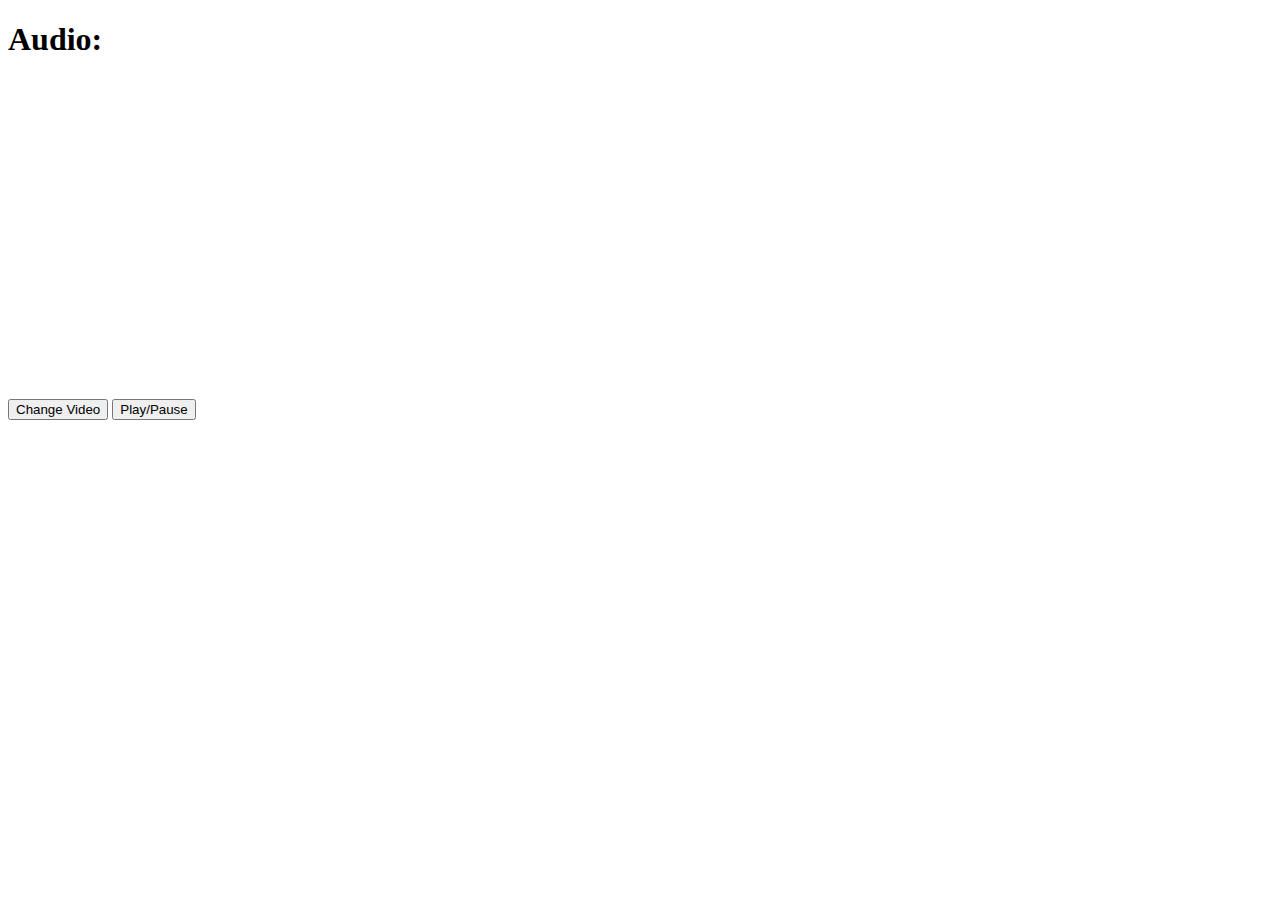
<file: audio-tester.html>
<!DOCTYPE html>
<html lang="en">
<head>
    <meta charset="UTF-8">
    <meta name="viewport" content="width=device-width, initial-scale=1.0">
    <title>YouTube Video Embed</title>
</head>
<body>
    <h1>Audio:</h1>

    <div id="video-container">
        <iframe id="youtube-video" width="560" height="315" 
                src="https://www.youtube.com/embed/q3uXXh1sHcI?enablejsapi=1" 
                frameborder="0" allow="accelerometer; autoplay; clipboard-write; encrypted-media; gyroscope; picture-in-picture" 
                allowfullscreen>
        </iframe>
    </div>

    <button onclick="changeVideo('https://www.youtube.com/embed/bn8gP5N8hqM?enablejsapi=1')">Change Video</button>
    <button onclick="togglePlayPause()">Play/Pause</button>

    <script src="https://www.youtube.com/iframe_api"></script>
    <script src="audio-tester.js"></script>
</body>
</html>
</file>
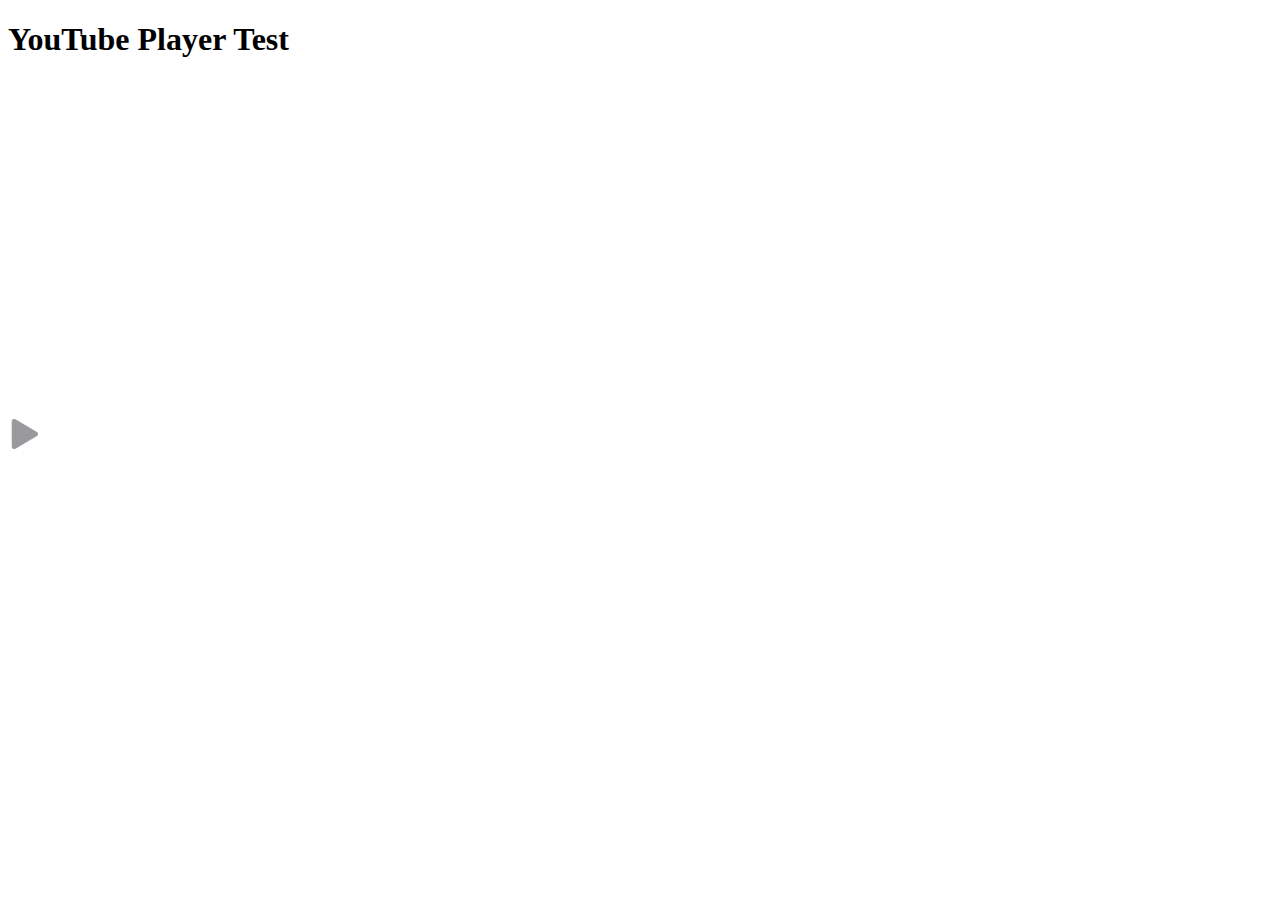
<file: html/audio-tester.html>
<!DOCTYPE html>
<html lang="en">
<head>
    <meta charset="UTF-8">
    <meta name="viewport" content="width=device-width, initial-scale=1.0">
    <title>YouTube Player Test</title>
    <style>
        #player-container {
            margin: 20px;
        }
        /* Botón Play */
        #play-btn {
            background: transparent;
            border: none;
            padding: 0;
            cursor: pointer;
            transition: transform 0.2s, box-shadow 0.2s;
        }

        /* Imagen dentro del botón Play */
        #play-btn img {
            width: 30px;
            height: 30px;
            border-radius: 5px;
            transition: transform 0.2s, box-shadow 0.2s;
            margin-right: 10px;
        }
    </style>
</head>
<body>

    <h1>YouTube Player Test</h1>
    
    <!-- YouTube player iframe -->
    <div id="player-container">
        <iframe id="player" width="560" height="315" 
                src="https://www.youtube.com/embed/P18g4rKns6Q?enablejsapi=1" 
                frameborder="0" 
                allow="accelerometer; autoplay; clipboard-write; encrypted-media; gyroscope; picture-in-picture" 
                allowfullscreen>
        </iframe>
    </div>
    
    <!-- Play/Pause Button -->
    <button id="play-btn">
        <img id="play-icon" src="../img/play.fill.png" alt="Play">
    </button>

    <!-- Include YouTube IFrame API -->
    <script src="https://www.youtube.com/iframe_api"></script>

    <!-- External JavaScript file -->
    <script src="../js/audio-tester.js"></script>

</body>
</html>
</file>
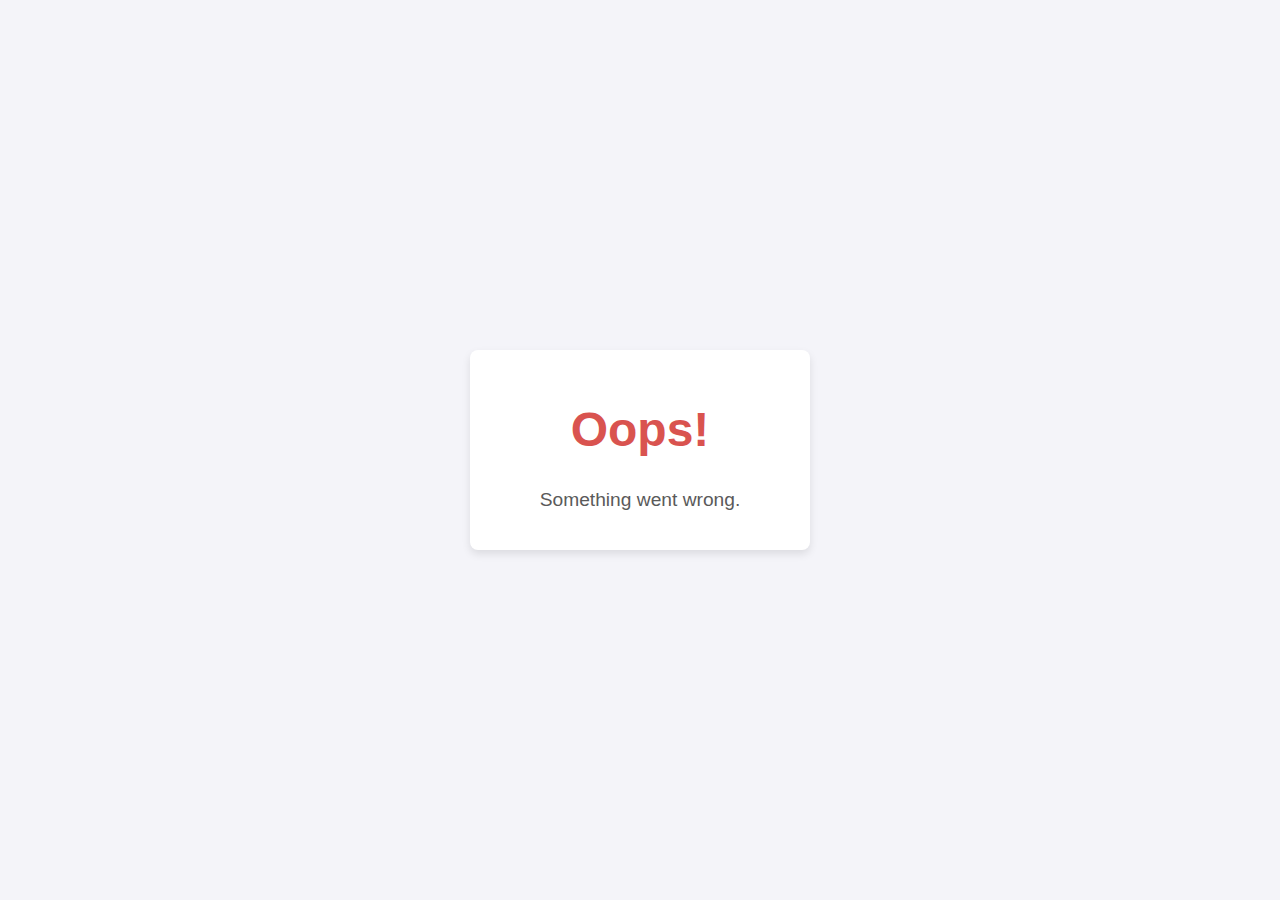
<file: html/error-template.html>
<!DOCTYPE html>
<html lang="en">
<head>
    <meta charset="UTF-8">
    <meta name="viewport" content="width=device-width, initial-scale=1.0">
    <title></title>
    <link rel="stylesheet" href="../css/error-template.css">
</head>
<body>
    <div class="error-container">
        <h1 id="status-code"></h1>
        <p id="error-message"></p>
    </div>

    <script src="../js/error-template.js"></script>
</body>
</html>
</file>
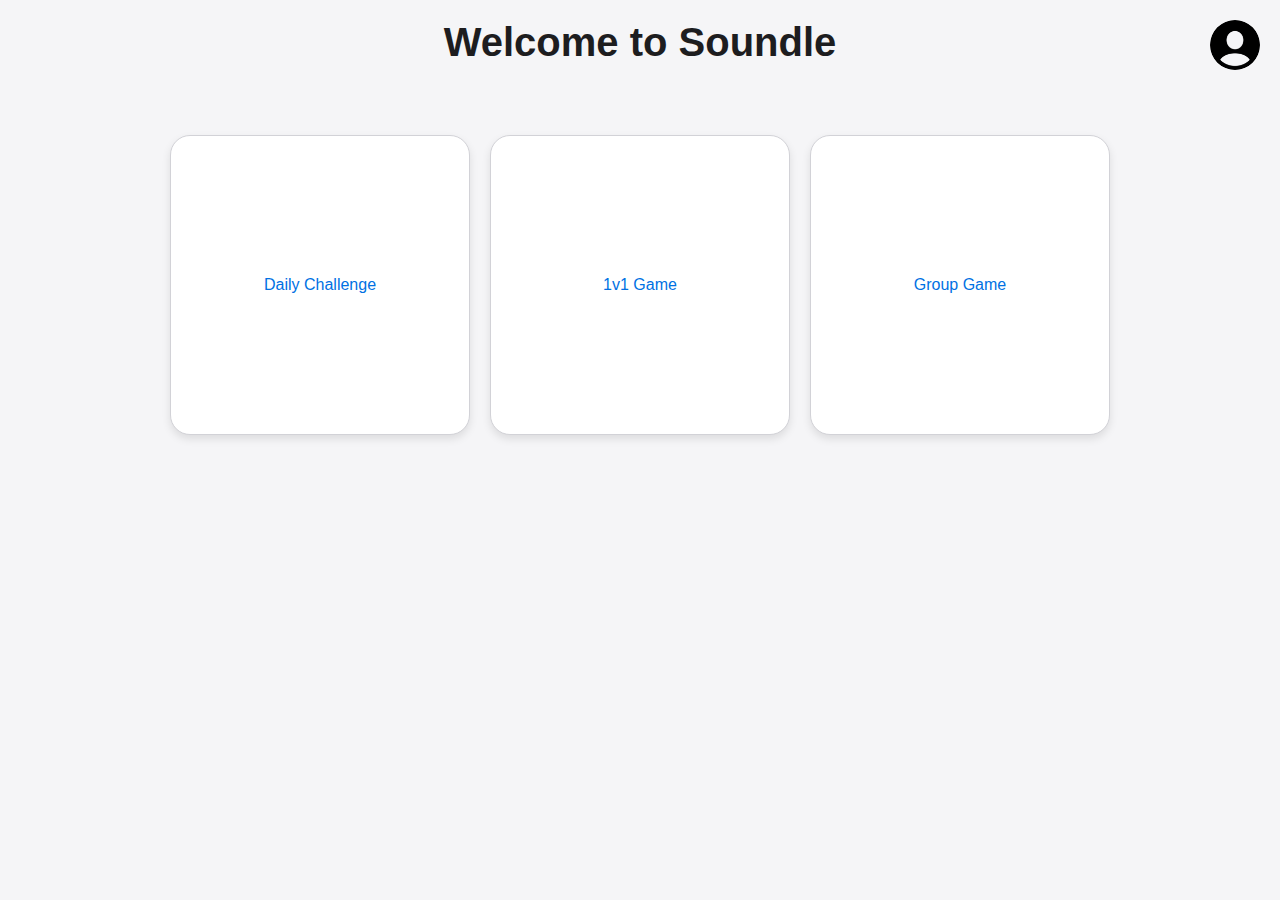
<file: html/home.html>
<!DOCTYPE html>
<html lang="en">
<head>
    <meta charset="UTF-8">
    <meta name="viewport" content="width=device-width, initial-scale=1.0">
    <title>Home Page</title>
    <!--We should use common.css for the common styles between pages-->
    <link rel="stylesheet" href="../css/common.css">
    <link rel="stylesheet" href="../css/home.css">
</head>
<body>
    <header>
        <h1>Welcome to Soundle</h1>
        <a href="profile.html" class="profile-button">
            <img src="../img/person.crop.circle.fill-b.png">
        </a>
    </header>
    <div class="cards">
        <div class="card">
            <a href="game.html">Daily Challenge</a>
        </div>
        <div class="card">
            <a href="game.html">1v1 Game</a>
        </div>
        <div class="card">
            <a href="game.html">Group Game</a>
        </div>
    </div>
</body>
</html>
</file>
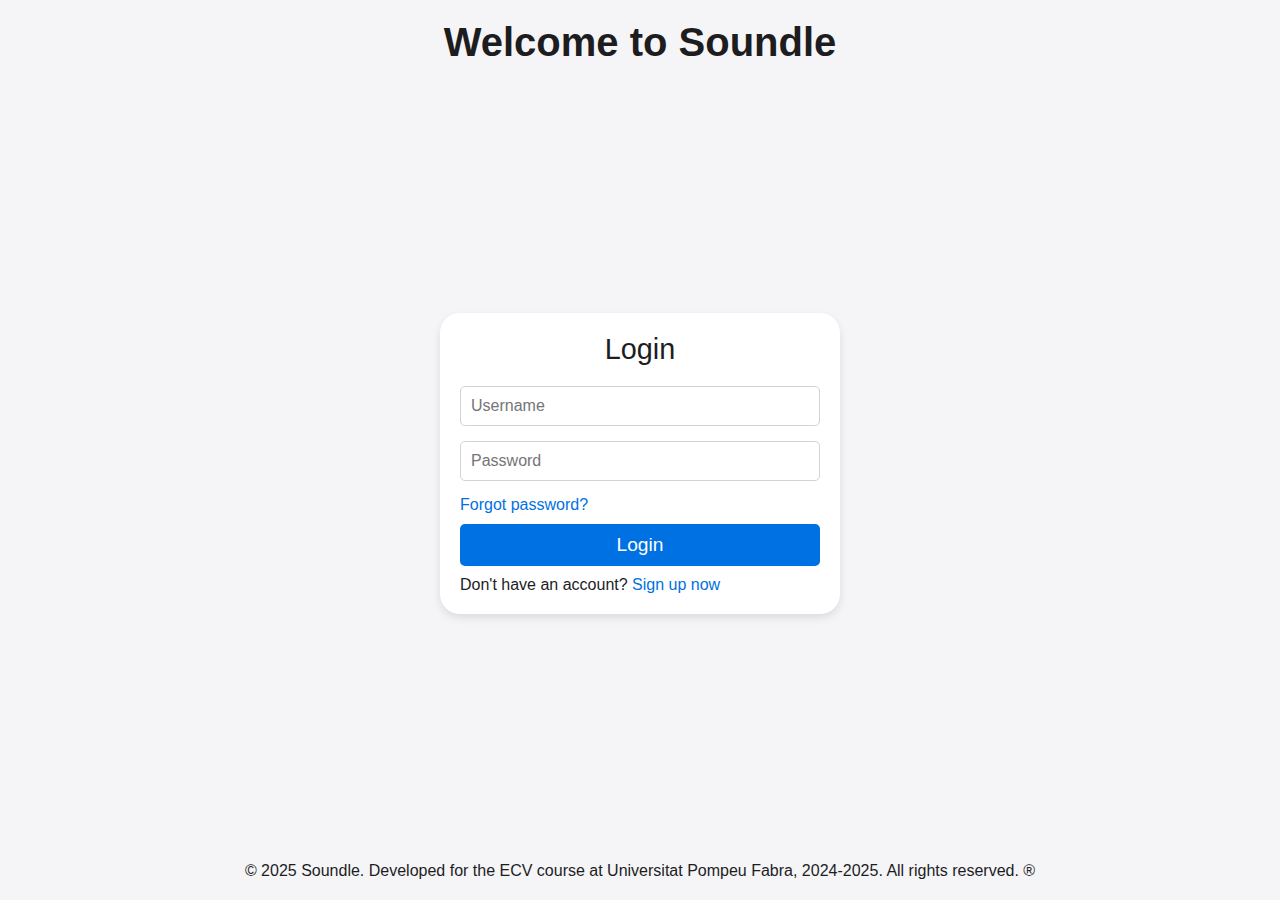
<file: html/login.html>
<!DOCTYPE html>
<html lang="en">
<head>
    <meta charset="UTF-8">
    <meta name="viewport" content="width=device-width, initial-scale=1.0">
    <title>Soundle - Log In</title>
    <link type="image/png" sizes="16x16" rel="icon" href="../img/icons8-music-16.png">
    <!--We should use common.css for the common styles between pages-->
    <link rel="stylesheet" href="../css/common.css">
    <link rel="stylesheet" href="../css/login-signup.css">
</head>
<body>
    <header>
        <h1>Welcome to Soundle</h1>
    </header>
    <main>
        <section class="login-section">
            <h2>Login</h2>
            <form id="login-form">
                <div class="form-group">
                    <input type="text" id="username" name="username" placeholder="Username" required autocomplete="username">
                </div>
                <div class="form-group">
                    <input type="password" id="password" name="password" placeholder="Password" required autocomplete="current-password">
                </div>
                <div id="error-message" class="error-message hidden"></div>  <!--This div is used to display error messages-->
                <a href="login.html">Forgot password?</a>   <!--This link is temporal until we have a password recovery system-->
                <button type="submit">Login</button>
            </form>
            <p>Don't have an account? <a href="signup.html">Sign up now</a></p>
        </section>
    </main>
    <footer class="footer">
        <div class="footer-content">
            <p>&#169; 2025 Soundle. Developed for the ECV course at Universitat Pompeu Fabra, 2024-2025. All rights reserved. &reg;</p>
        </div>
    </footer>
    <script src="../js/login.js"></script>
</body>
</html>
</file>
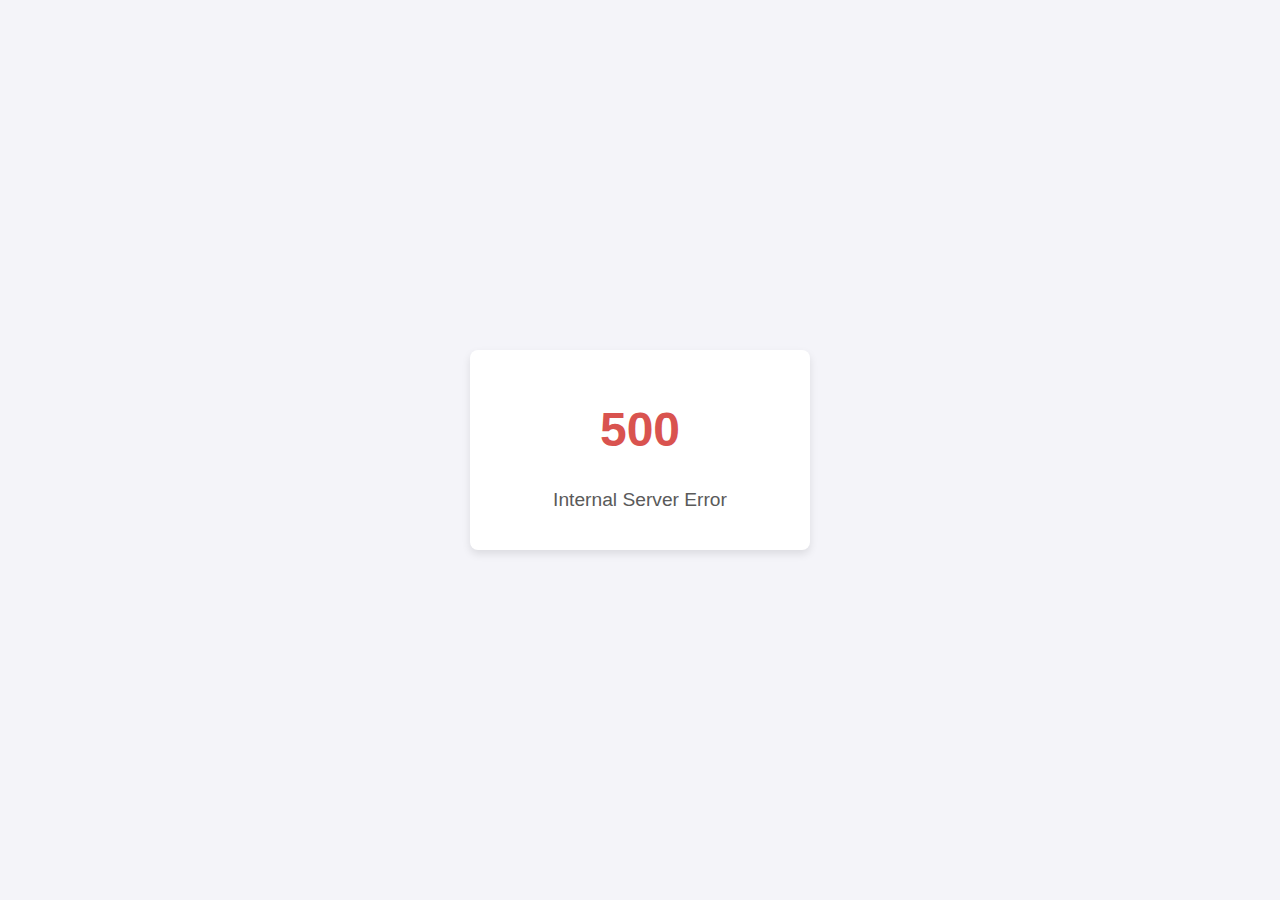
<file: html/profile.html>
<!DOCTYPE html>
<html lang="en">
<head>
    <meta charset="UTF-8">
    <meta name="viewport" content="width=device-width, initial-scale=1.0">
    <title>Profile Page</title>
    <link rel="stylesheet" href="../css/common.css">
    <link rel="stylesheet" href="../css/profile.css">
</head>
<body class="hidden">
    <header>
        <h1>Profile</h1>
        <a href="home.html" class="home-button">Home</a>
    </header>
    <main>
        <section class="profile-section" id="user-info">
            <img src="../img/person.crop.circle.fill-b.png" class="profile-picture" alt="Profile Picture">
            <h2 id="full-name">John Doe</h2>
            <p id="username">Username: johndoe</p>
            <p id="email">Email: john.doe@example.com</p>
            <p id="join-date">Member since: January 2021</p>
        </section>

        <section class="profile-section" id="game-stats">
            <h2>Stats</h2>
            <p id="games-played">Total Games Played: 10</p>
            <p id="games-won">Total Wins: 5</p>
        </section>
    </main>
    <script src="../js/profile.js"></script>
</body>
</html>
</file>
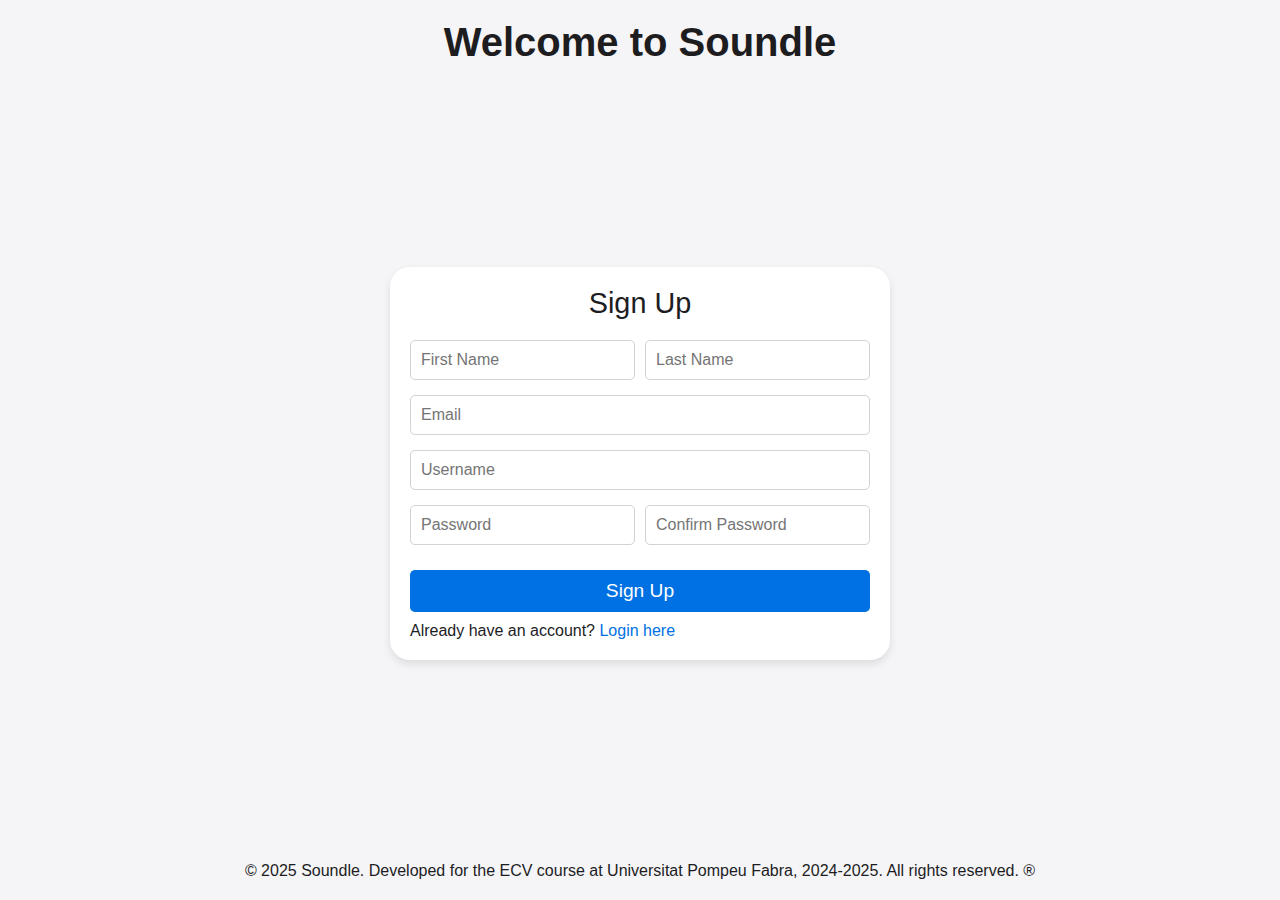
<file: html/signup.html>
<!DOCTYPE html>
<html lang="en">
<head>
    <meta charset="UTF-8">
    <meta name="viewport" content="width=device-width, initial-scale=1.0">
    <title>Soundle - Sign Up</title>
    <link type="image/png" sizes="16x16" rel="icon" href="../img/icons8-music-16.png">
    <!--We should use common.css for the common styles between pages-->
    <link rel="stylesheet" href="../css/common.css">
    <link rel="stylesheet" href="../css/login-signup.css">
</head>
<body>
    <header>
        <h1>Welcome to Soundle</h1>
    </header>
    <main>
        <section class="signup-section">
            <h2>Sign Up</h2>
            <form id="signup-form">
                <div class="form-group double-column">
                    <input type="text" id="first-name" name="first-name" placeholder="First Name" required autocomplete="given-name">
                    <input type="text" id="last-name" name="last-name" placeholder="Last Name" required autocomplete="family-name">
                </div>
                <div class="form-group">
                    <input type="email" id="email" name="email" placeholder="Email" required autocomplete="email">
                </div>
                <div class="form-group">
                    <input type="text" id="username" name="username" placeholder="Username" required autocomplete="username">
                </div>
                <div class="form-group double-column">
                    <input type="password" id="password" name="password" placeholder="Password" required autocomplete="new-password">
                    <input type="password" id="confirm-password" name="confirm-password" placeholder="Confirm Password" required autocomplete="new-password">
                </div>
                <div id="error-message" class="error-message hidden"></div>  <!--This div is used to display error messages-->
                <button type="submit">Sign Up</button>
            </form>
            <p>Already have an account? <a href="login.html">Login here</a></p>
        </section>
    </main>
    <footer class="footer">
        <div class="footer-content">
            <p>&#169; 2025 Soundle. Developed for the ECV course at Universitat Pompeu Fabra, 2024-2025. All rights reserved. &reg;</p>
        </div>
    </footer>
    <script src="../js/signup.js"></script>
</body>
</html>
</file>
<file: css/error-template.css>
body {
    font-family: Arial, sans-serif;
    background-color: #f4f4f9;
    display: flex;
    justify-content: center;
    align-items: center;
    height: 100vh;
    margin: 0;
}

.error-container {
    text-align: center;
    padding: 20px;
    background-color: #fff;
    border-radius: 8px;
    box-shadow: 0 4px 8px rgba(0, 0, 0, 0.1);
    width: 300px;
}

h1 {
    font-size: 3rem;
    color: #d9534f;
}

p {
    font-size: 1.2rem;
    color: #5a5a5a;
}
</file>
<file: css/common.css>
/* common.css */
* {
    margin: 0;
    padding: 0;
    box-sizing: border-box;
}

body {
    font-family: -apple-system, BlinkMacSystemFont, "Segoe UI", Roboto, "Helvetica Neue", Arial, sans-serif;
    text-align: center;
    background-color: #f5f5f7;
    color: #1d1d1f;
}

header {
    background-color: #f5f5f7;
    padding: 20px;
    position: relative;
}

header h1 {
    margin: 0;
    font-size: 2.5em;
    font-weight: 600;
}

a {
    text-decoration: none;
    color: #0071e3;
    transition: color 0.2s;
}

a:hover {
    color: #005bb5;
}

.hidden {
    visibility: hidden;
}

.profile-button {
    position: absolute;
    top: 20px;
    right: 20px;
    display: block;
    width: 50px;
    height: 50px;
}

.profile-button img {
    width: 100%;
    height: 100%;
    border-radius: 50%;
    transition: transform 0.2s;
}

.profile-button img:hover {
    transform: scale(1.1);
}
</file>
<file: css/home.css>
/* home.css */
h1 {
    margin-top: 200px;
    margin: 40px 0 20px;
    font-size: 3em;
}

.cards {
    display: flex;
    justify-content: center;
    gap: 20px;
    margin-top: 50px;
}

.card {
    width: 300px;
    height: 300px;
    display: flex;
    justify-content: center;
    align-items: center;
    border: 1px solid #d2d2d7;
    border-radius: 20px;
    box-shadow: 0 4px 8px rgba(0, 0, 0, 0.1);
    background-color: #fff;
    cursor: pointer;
    transition: transform 0.2s, box-shadow 0.2s;
}

.card:hover {
    transform: scale(1.05);
    box-shadow: 0 8px 16px rgba(0, 0, 0, 0.2);
}
</file>
<file: css/login-signup.css>
/* login.css */

body {
    height: 100vh;
    display: flex;
    flex-direction: column;
    justify-content: center;
}

header, footer {
    width: 100%;
    flex-shrink: 0; /* Prevent shrinking */
    flex-grow: 0; /* Prevent growing */
    padding: 20px; /* Adjust padding to fit content */
}

main {
    flex-grow: 1;
    display: flex;
    flex-direction: column;
    justify-content: center;
}

.login-section {
    background-color: white;
    padding: 20px;
    margin: 50px auto;
    width: 100%;
    max-width: 400px;
    border-radius: 20px;
    box-shadow: 0 4px 8px rgba(0, 0, 0, 0.1);
    text-align: left;
}

.signup-section {
    background-color: white;
    padding: 20px;
    margin: 50px auto;
    width: 100%;
    max-width: 500px;
    border-radius: 20px;
    box-shadow: 0 4px 8px rgba(0, 0, 0, 0.1);
    text-align: left;
}

.login-section h2, .signup-section h2 {
    text-align: center;
    font-size: 1.8em;
    font-weight: 500;
    margin-bottom: 20px;
}

.form-group {
    margin-bottom: 15px;
}

.form-group input {
    width: 100%;
    padding: 10px;
    font-size: 1em;
    border: 1px solid #d2d2d7;
    border-radius: 5px;
}

button {
    width: 100%;
    padding: 10px;
    font-size: 1.2em;
    color: white;
    background-color: #0071e3;
    border: none;
    border-radius: 5px;
    cursor: pointer;
    transition: background-color 0.2s;
    margin: 10px 0;
}

button:hover {
    background-color: #005bb5;
}

/* Adjust double-column layout */
.double-column {
    display: flex;
    gap: 10px; /* Space between the fields */
}

.double-column input {
    flex: 1; /* Distribute equal space between fields */
}

/* Error message styling */
.error-message {
    color: #D8000C;  /* Red color for error messages */
    background-color: #FFBABA;  /* Light red background */
    border: 1px solid #D8000C;  /* Red border */
    padding: 10px;
    margin-top: 5px;
    margin-bottom: 5px;
    border-radius: 5px;
    font-size: 14px;
    font-weight: bold;
    display: block;  /* Initially hide the error message */
}

/* Optional: style for form inputs when validation fails */
.input-error {
    border-color: #D8000C !important;  /* Red border for inputs with errors */
}

.hidden {
    display: none !important;
}
</file>
<file: css/profile.css>
main {
    display: flex;
    flex-direction: row;
    justify-content: center;
}

.home-button {
    position: absolute;
    top: 20px;
    right: 20px;
    background-color: #0071e3;
    color: white;
    padding: 10px 20px;
    text-decoration: none;
    border-radius: 5px;
    transition: background-color 0.2s;
}

.home-button:hover {
    background-color: #005bb5;
}

.profile-section {
    background-color: white;
    padding: 20px;
    margin: 20px;
    width: 80%;
    max-width: 600px;
    border-radius: 20px;
    box-shadow: 0 4px 8px rgba(0, 0, 0, 0.1);
}

#user-info {
    width: 30%;
    height: 100%;
}

#game-stats {
    flex-grow: 1;
    text-align: start;
}

.profile-picture {
    width: 150px;
    height: 150px;
    border-radius: 50%;
    margin-bottom: 20px;
}

.profile-section h2 {
    margin-bottom: 10px;
    font-size: 1.8em;
    font-weight: 500;
}

.profile-section p {
    margin: 5px 0;
    font-size: 1.2em;
    color: #6e6e73;
}
</file>
